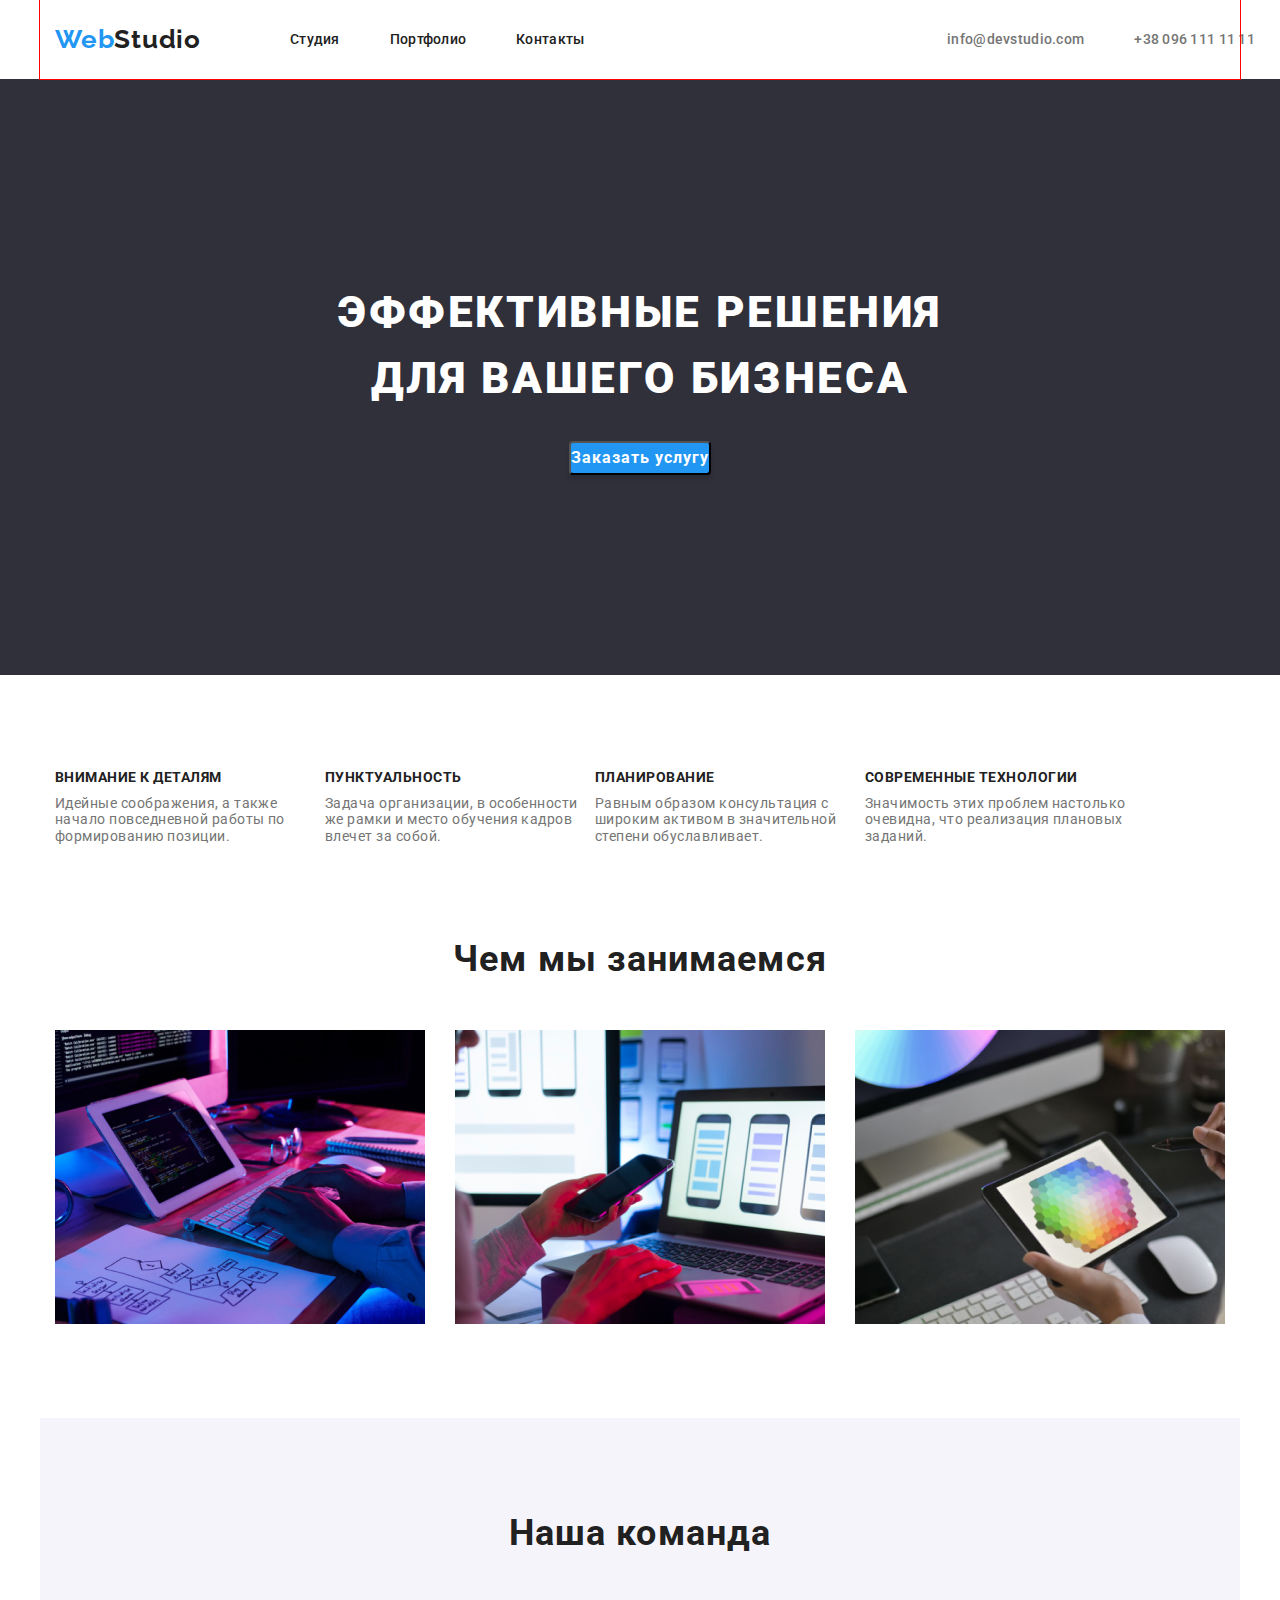
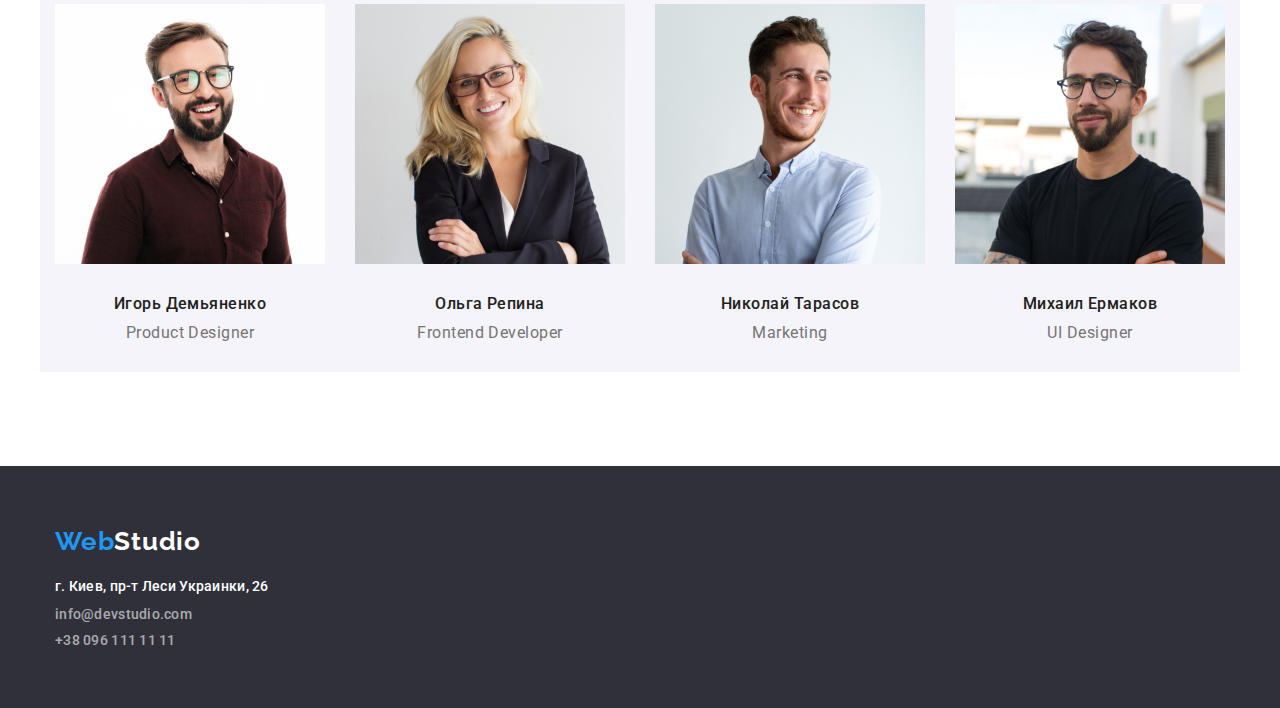
<file: index.html>
<!DOCTYPE html>
<html lang="ru">

<head>
  <meta charset="UTF-8">
  <meta name="viewport" content="width=device-width, initial-scale=1.0">
  <title lang="en">webstudio</title>
  <link href="https://fonts.googleapis.com/css2?family=Raleway:wght@700&family=Roboto:wght@400;500;700;900&display=swap"
    rel="stylesheet">
  <link rel="stylesheet" href="https://cdnjs.cloudflare.com/ajax/libs/modern-normalize/1.0.0/modern-normalize.css" />
  <link rel="stylesheet" href="./css/styles.css">

</head>

<body class="body">
  <header class="header">
    <div class="container">
      <!--Навигация сайта-->
      <nav class="nav">
        <a href="./index.html" class="link">
          <p class="logo">Web<span class="span-logo">Studio</span></p>
        </a>
        <!--логотип будет рисунком-->
        <ul class="nav">
          <li class="list-item"><a href="/" class="link text-nav text-nav-color">Студия</a></li>
          <li class="list-item"><a href="./portfolio.html" class="link text-nav text-nav-color">Портфолио</a></li>
          <li class="list-item"><a href="" class="link text-nav text-nav-color">Контакты</a></li>
        </ul>
      </nav>
      <!--Контакты-->
      <address class="address">
        <ul class="address-item">
          <li class="list address-list-item"><a href="mailto:info@devstudio.com"
              class="link text-nav contact-color">info@devstudio.com</a>
          </li>
          <li class="list address-list-item"><a href="tel:+380961111111" class="link text-nav contact-color">+38 096 111
              11 11</a></li>
        </ul>
      </address>
    </div>
  </header>


  <main>
    <!--Эффективные решения для вашего бизнеса HERO -->
    <section class="hero">
      <div class="container">
        <h1 class="hero-title">Эффективные решения для вашего бизнеса</h1>
        <button type="button" class="btn">
          Заказать услугу
        </button>
      </div>

    </section>
    <!--Приимущества (стиль работы) ADVANTAGE-->
    <section>
      <H2 class="hidden-section-title">Приимущества (стиль работы) ЗАГОЛОВОК БУДЕТ СКРЫТ
        ПОЗЖЕ ЧЕРЕЗ CSS</H2>
      <div class="container advantage">
        <!--заголовок будет скрыт позже через CSS-->

        <ul class="advantage-section">
          <li class="list advantage-section-item">
            <h3 class="advantage-section-title">Внимание к деталям</h3>
            <p class="section-item">Идейные соображения, а также начало повседневной работы по формированию позиции.</p>
          </li>
          <li class="list advantage-section-item">
            <h3 class="advantage-section-title">Пунктуальность</h3>
            <p class="section-item">Задача организации, в особенности же рамки и место обучения кадров влечет за собой.
            </p>
          </li>
          <li class="list advantage-section-item">
            <h3 class="advantage-section-title">Планирование</h3>
            <p class="section-item">Равным образом консультация с широким активом в значительной степени обуславливает.
            </p>
          </li>
          <li class="list advantage-section-item">
            <h3 class="advantage-section-title">Современные технологии</h3>
            <p class="section-item">Значимость этих проблем настолько очевидна, что реализация плановых заданий.</p>
          </li>
        </ul>
      </div>

    </section>
    <!--Чем мы занимаемся WHAT WE DO-->
    <section class="whatwedo">
      <h2 class="title text-common container whatwedo-title">Чем мы занимаемся</h2>

      <ul class="container whatwedo-list">
        <li class="list whatwedo-item">
          <img src="./images/box1.png" alt="программист печатает код" width="370">
        </li>
        <li class="list whatwedo-item">
          <img src="./images/box2.png" alt="девушка держит телефон перед экраном ноутбука" width="370">
        </li>
        <li class="list whatwedo-item">
          <img src="./images/box3.png" alt="девушка выбирает цвета на планшете" width="370">
        </li>
      </ul>

    </section>
    <!-- Наша команда TEAM-->
    <section class="container team">
      <h2 class="title text-common primary-team-title">Наша команда</h2>
      <ul class="team-list">
        <li class="list team-list-item">
          <img class="team-img" src="./images/teamcard1.jpg" alt="Игорь Демьяненко" width="270">
          <h3 class="text-common team-title team-text">Игорь Демьяненко</h3>
          <p lang="en" class="text-common team-text team-item">Product Designer</p>
        </li>
        <li class="list team-list-item">
          <img class="team-img" src="./images/teamcard2.jpg" alt="Ольга Репина" width="270">
          <h3 class="text-common team-title team-text">Ольга Репина</h3>
          <p lang="en" class="text-common team-text team-item">Frontend Developer</p>
        </li>
        <li class="list team-list-item">
          <img class="team-img" src="./images/teamcard3.jpg" alt="Николай Тарасов" width="270">
          <h3 class="text-common team-title team-text">Николай Тарасов</h3>
          <p lang="en" class="text-common team-text team-item">Marketing</p>
        </li>
        <li class="list team-list-item">
          <img class="team-img" src="./images/teamcard4.jpg" alt="Михаил Ермаков" width="270">
          <h3 class="text-common team-title team-text">Михаил Ермаков</h3>
          <p lang="en" class="text-common team-text team-item">UI Designer</p>
        </li>
      </ul>
    </section>
  </main>
  <!--Контактная информация FOOTER-->
  <footer class="footer">
    <!--логотип будет рисунком-->
    <div class="container footer-section">
      <a href="./index.html" class="link">
        <p class="logo logo-footer">Web<span class="span-logo-footer">Studio</span></p>
      </a>
      <address>
        <ul class="footer-adsress">
          <li class="list footer-list-item"><a href="https://goo.gl/maps/oLF53C2D6kYeBcpo7" target="_blank"
              class="link text-nav map-text">
              г. Киев, пр-т Леси Украинки, 26</a></li>
          <li class="list footer-list-item"><a href="mailto:info@devstudio.com"
              class="link text-nav contact-color footer-contact-color">info@devstudio.com</a></li>
          <li class="list footer-list-item footer-adsress"><a href="tel:+380961111111"
              class="link text-nav contact-color footer-contact-color">+38 096
              111 11 11</a></li>
        </ul>
      </address>

    </div>

  </footer>
</body>

</html>
</file>
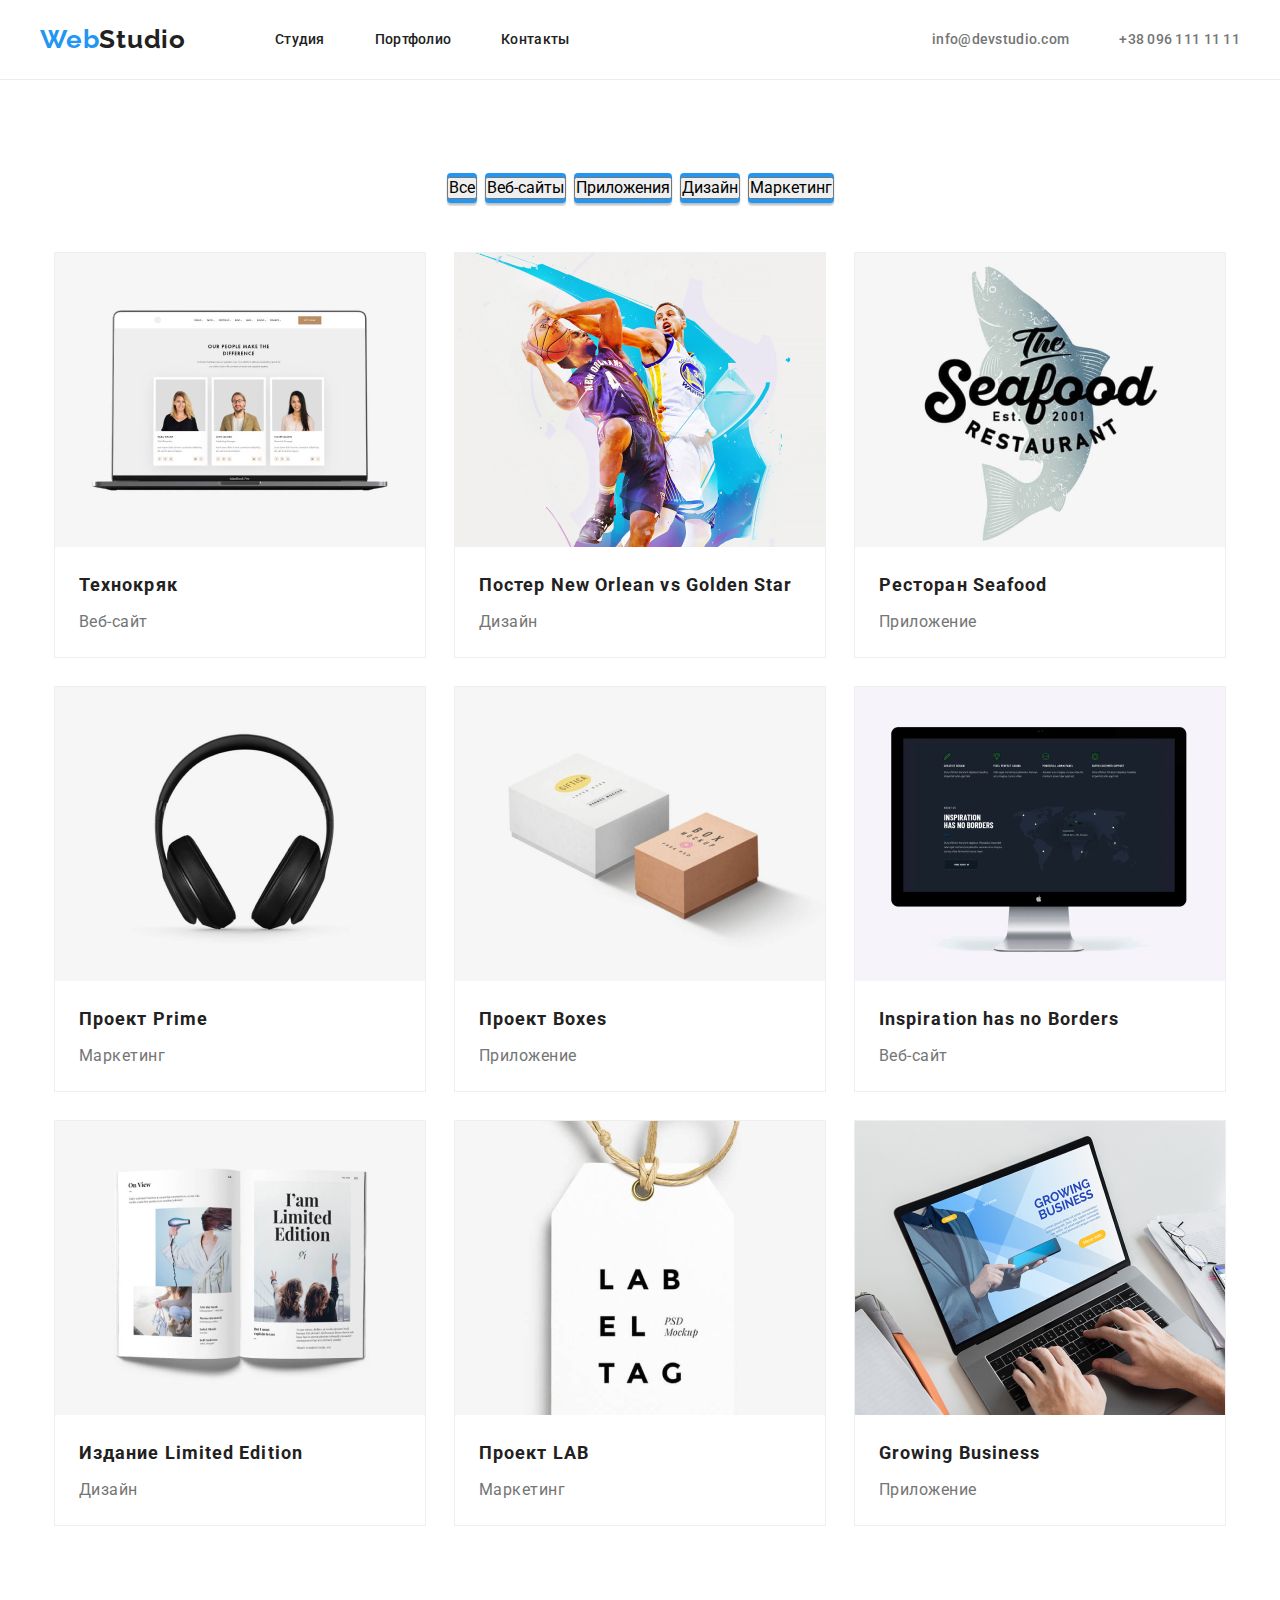
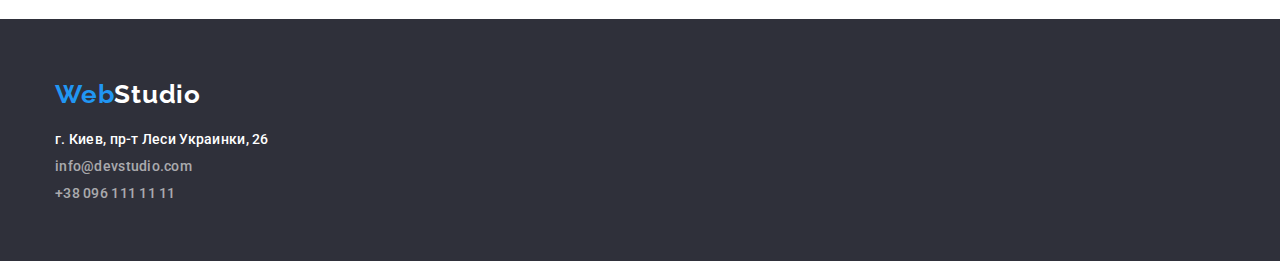
<file: portfolio.html>
<!DOCTYPE html>
<html lang="ru">

<head>
  <meta charset="UTF-8">
  <meta name="viewport" content="width=device-width, initial-scale=1.0">
  <title lang="en">webstudio</title>
  <link href="https://fonts.googleapis.com/css2?family=Raleway:wght@700&family=Roboto:wght@400;500;700;900&display=swap"
    rel="stylesheet">
  <link rel="stylesheet" href="https://cdnjs.cloudflare.com/ajax/libs/modern-normalize/1.0.0/modern-normalize.css" />
  <link rel="stylesheet" href="./css/styles.css">

</head>

<body class="body">
  <header class="header-portfolio">
    <div class="container">
      <!--Навигация сайта-->
      <nav class="nav">
        <a href="./index.html" class="link">
          <p class="logo">Web<span class="span-logo">Studio</span></p>
        </a>
        <!--логотип будет рисунком-->
        <ul class="nav">
          <li class="list-item"><a href="/" class="link text-nav text-nav-color">Студия</a></li>
          <li class="list-item"><a href="./portfolio.html" class="link text-nav text-nav-color">Портфолио</a></li>
          <li class="list-item"><a href="" class="link text-nav text-nav-color">Контакты</a></li>
        </ul>
      </nav>
      <!--Контакты-->
      <address class="address">
        <ul class="address-item">
          <li class="list address-list-item"><a href="mailto:info@devstudio.com"
              class="link text-nav contact-color">info@devstudio.com</a>
          </li>
          <li class="list address-list-item"><a href="tel:+380961111111" class="link text-nav contact-color">+38 096 111
              11 11</a></li>
        </ul>
      </address>
    </div>
  </header>

  <section>
    <div class="container">
      <h1 class="hidden-section-title">Портфолио</h1>
      <ul class="flex-container-btn">
        <li class="list portfolio-btn flex-container-btn-item">
          <button type="button">Все</button>
        </li>
        <li class="list portfolio-btn flex-container-btn-item">
          <button type="button">Веб-сайты</button>
        </li>
        <li class="list portfolio-btn flex-container-btn-item">
          <button type="button">Приложения</button>
        </li>
        <li class="list portfolio-btn flex-container-btn-item">
          <button type="button">Дизайн</button>
        </li>
        <li class="list portfolio-btn flex-container-btn-item">
          <button type="button">Маркетинг</button>
        </li>
      </ul>
    </div>

    <div class="container">
      <ul class="flex-container">
        <li class="list flex-container-item">
          <img class="img-portfolio-item" src="./images/portfolio/img-1.jpg"
            alt="на экране макбука фотографии двух женщин и мужчины с описанием их профилей">
          <h2 class="portfolio-title">Технокряк</h2>
          <p class="portfolio-item portfolio-text-common">Веб-сайт</p>
        </li>
        <li class="list flex-container-item">
          <img class="img-portfolio-item" src="./images/portfolio/img-2.jpg" alt="два баскетболиста боряться за мячь">
          <h2 class="portfolio-title">Постер <span lang="en">New Orlean vs Golden Star</span></h2>
          <p class="portfolio-item portfolio-text-common">Дизайн</p>
        </li>
        <li class="list flex-container-item">
          <img class="img-portfolio-item" src="./images/portfolio/img-3.jpg" alt="логотип компании с рисунком рыбы">
          <h2 class="portfolio-title">Ресторан <span lang="en">Seafood</span></h2>
          <p class="portfolio-item portfolio-text-common">Приложение</p>
        </li>
        <li class="list flex-container-item">
          <img class="img-portfolio-item" src="./images/portfolio/img-4.jpg" alt="большие наушники">
          <h2 class="portfolio-title">Проект <span lang="en">Prime</span></h2>
          <p class="portfolio-item portfolio-text-common">Маркетинг</p>
        </li>
        <li class="list flex-container-item">
          <img class="img-portfolio-item" src="./images/portfolio/img-5.jpg"
            alt="две рядомстоящие коробочки разных размеров">
          <h2 class="portfolio-title">Проект <span lang="en">Boxes</span></h2>
          <p class="portfolio-item portfolio-text-common">Приложение</p>
        </li>
        <li class="list flex-container-item">
          <img class="img-portfolio-item" src="./images/portfolio/img-6.jpg" alt="на экране монитора карта мира">
          <h2 lang="en" class="portfolio-title">Inspiration has no Borders</h2>
          <p class="portfolio-item portfolio-text-common">Веб-сайт</p>
        </li>
        <li class="list flex-container-item">
          <img class="img-portfolio-item" src="./images/portfolio/img-7.jpg"
            alt="открытая книга с тремя фото и описанием">
          <h2 class="portfolio-title">Издание <span lang="en">Limited Edition</span></h2>
          <p class="portfolio-item portfolio-text-common">Дизайн</p>
        </li>
        <li class="list flex-container-item">
          <img class="img-portfolio-item" src="./images/portfolio/img-8.jpg" alt="бумажный ярлык на веревочке">
          <h2 class="portfolio-title">Проект <span lang="en">LAB</span></h2>
          <p class="portfolio-item portfolio-text-common">Маркетинг</p>
        </li>
        <li class="list flex-container-item">
          <img class="img-portfolio-item" src="./images/portfolio/img-9.jpg" alt="человек печатает что-то на ноутбуке">
          <h2 lang="en" class="portfolio-title">Growing Business</h2>
          <p class="portfolio-item portfolio-text-common">Приложение</p>
        </li>
      </ul>
    </div>
  </section>
  <!--Контактная информация FOOTER-->
  <footer class="footer">
    <!--логотип будет рисунком-->
    <div class="container footer-section">
      <a href="./index.html" class="link">
        <p class="logo logo-footer">Web<span class="span-logo-footer">Studio</span></p>
      </a>
      <address>
        <ul class="footer-adsress">
          <li class="list footer-list-item"><a href="https://goo.gl/maps/oLF53C2D6kYeBcpo7" target="_blank"
              class="link text-nav map-text">
              г. Киев, пр-т Леси Украинки, 26</a></li>
          <li class="list footer-list-item"><a href="mailto:info@devstudio.com"
              class="link text-nav contact-color footer-contact-color">info@devstudio.com</a></li>
          <li class="list footer-list-item footer-adsress"><a href="tel:+380961111111"
              class="link text-nav contact-color footer-contact-color">+38 096
              111 11 11</a></li>
        </ul>
      </address>

    </div>

  </footer>
</body>

</html>
</file>
<file: css/styles.css>
:root {
--accent-color: #2196F3;
--main-font-color: #212121;
--secondary-font-color: #757575;
--text-dark-theme-color: #FFFFFF;
--text-backgrond-color-dark: #2F303A;
}

*,
*::before,
*::after {
  margin: 0;
  padding: 0;
  box-sizing: border-box;
}

img {
  display: block;
}



/* ===========  COMPONENT  =========== */
body {
  font-family: "Roboto", sans-serif;
  font-style: normal;
  }

  .list {
    list-style: none;
  }
  .list-item {
    list-style: none;
  }

  .link {
    text-decoration: none;
  }
.link:hover,
.link:focus {
  color: var(--accent-color);
}
.title {
font-weight: 700;
font-size: 36px;
line-height: 1.167;
color: var(--main-font-color);
}
.text-common {
  text-align: center;
  letter-spacing: 0.03em;
}

.container {
  width: 1200px;
  padding: 0 15px;
  margin: 0 auto;
}
/* ===========  END COMPONENT  =========== */

/* ===========  HEADER  =========== */
.header {
    width: 1200px;
    padding: 0 15px;
    margin: 0 auto;
    outline: 1px solid red;
}

.header .container {
  display: flex;
  align-items: center;
  padding: 24px 0px;
}
.header-portfolio {
  padding: 0 15px;
  margin: 0 auto;
  outline: 1px solid #ECECEC;
}
.header-portfolio .container {
  display: flex;
  align-items: center;
  padding: 24px 0px;
}

.nav {
  display: flex;
  align-items: center;
}

.logo {
  font-family: Raleway;
  font-style: normal;
  font-weight: 700;
  font-size: 26px;
  line-height: 1.192;
  letter-spacing: 0.03em;
  color: var(--accent-color);

}
a .logo {
  margin-left: 0px;
  margin-right: 90px;
  max-width: 145px;
  /* в макете стоит 93 пикселя. я округлил до 90, как рекомендовал Лёша */
}

.nav .list-item:not(:last-child) {
margin-right: 50px;
}

.span-logo {
  color: var(--main-font-color);
}
.text-nav {
  font-weight: 500;
  font-style: normal;
  font-size: 14px;
  line-height: 1.143;
  letter-spacing: 0.02em;
}
.text-nav-color {
  color: var(--main-font-color);
}
.contact-color {
  color: var(--secondary-font-color);
}
.container .address-item {
  display: flex;
  align-items: center;
}
.address {
  margin-left: auto;
}

.address-list-item:not(:last-child) {
margin-right: 50px;
}
/* ===========  END HEADER  =========== */

/* ===========  HERO  =========== */
.hero {
  background-color: var(--text-backgrond-color-dark);
  text-align: center;
  width: auto;
}
.hero .container {

  padding: 0 15px;
  margin: 0 auto;

}


.hero-title {
font-weight: 900;
font-size: 44px;
line-height: 1.5;
letter-spacing: 0.06em;
text-transform: uppercase;
color: var(--text-dark-theme-color);
padding: 200px 252px 30px;
}

.btn {
color: var(--text-dark-theme-color);
background-color: var(--accent-color);
font-weight: 700;
font-size: 16px;
line-height: 1.875;
letter-spacing: 0.06em;
box-shadow: 0px 4px 4px rgba(0, 0, 0, 0.15);
border-radius: 4px;
margin-bottom: 200px;
}

.btn .container {
  width: 1170px;
  padding: 0 15px;
  margin: 0 auto;
}
/* ===========  END HERO  =========== */

/* ===========  ADVANTAGE  =========== */
.hidden-section-title {
display: none;
}

.advantage {
  display: flex;

}

.advantage-section {
  display: flex;
  padding-top: 94px;
  padding-bottom: 94px;
}

.advantage-section-item {
  letter-spacing: 0.03em;
}
.advantage-section:not(:last-child) {
  margin-right: 30px;
}
.advantage-section-title {
  font-weight: 700;
  font-size: 14px;
  line-height: 1.143;
  text-transform: uppercase;
  color: var(--main-font-color);
  margin-bottom: 10px;
}
.section-item {
  font-weight: 400;
  font-size: 14px;
  line-height: 1.174;
  color: var(--secondary-font-color);
  max-width: 270px;
}
/* ===========  END ADVANTAGE  =========== */

/* ===========  WHAT WE DO  =========== */
.whatwedo-title {
  margin-bottom: 50px;
}

.whatwedo {
margin-bottom: 94px;
}
.whatwedo-section {
  outline: 1px solid tomato;
}

.whatwedo-list {
  display: flex;
}
.whatwedo-item:not(:last-child) {
  margin-right: 30px;
}
/* ===========  END WHAT WE DO  =========== */

/* ===========  TEAM  =========== */
.team {
  padding-top: 94px;
  background: #F5F4FA;
}

.primary-team-title {
margin-bottom: 50px;
}
.team-list {
  display: flex;
  margin-bottom: 94px;
}
.team-list-item:not(:last-child) {
  margin-right: 30px;
}
.team-img {
  margin-bottom: 30px;
}
.team-title {
  font-weight: 500;
  font-size: 16px;
  line-height: 1.187;
  color: var(--main-font-color);
  margin-bottom: 10px;
}
.team-text {
  font-size: 16px;
  line-height: 1.187;
}
.team-item {
  font-weight: 400;
  color: var(--secondary-font-color);
  margin-bottom: 30px;
}
/* ===========  END TEAM  =========== */

/* ===========  FOOTER  =========== */
.footer-section {
  padding-top: 60px;
}
.logo-footer {
  margin-bottom: 20px;
}

.footer {
  background-color: var(--text-backgrond-color-dark);
}
.footer-contact-color {
  color: rgba(255, 255, 255, 0.6);
}
.map-text {
  color: var(--text-dark-theme-color);
}
.span-logo-footer {
  color: var(--text-dark-theme-color);
}
.footer-adsress {
  display: flex;
  flex-direction: column;
  }
.footer-list-item:not(:last-child) {
  margin-bottom: 9px;
}
.footer-list-item:last-child {
  margin-bottom: 60px;
}
/* ===========  PORTFOLIO COMPONENT  =========== */
.portfolio-text-common {
font-size: 16px;
letter-spacing: 0.03em;
}

/* ===========  END PORTFOLIO COMPONENT  =========== */

/* ===========  PORTFOLIO BTN  =========== */
.portfolio-btn {
  font-weight: 400;
  font-size: 16px;
  line-height: 1.875;
  color: var(--main-font-color);
  background-color: #F5F4FA;
}
.portfolio-btn:hover,
.portfolio-btn:focus {
  background-color: var(--accent-color);
  color: var(--text-dark-theme-color);
}
/* ===========  END PORTFOLIO BTN  =========== */

/* ===========  PORTFOLIO SORT  =========== */
.flex-container {
  display: flex;
  flex-wrap: wrap;

  margin-bottom: 94px;
}

.flex-container-item {
  margin-right: 30px;
  margin-bottom: 30px;
  outline: 1px solid #EEEEEE;
}
.flex-container-item:nth-child(3n) {
  margin-right: 0px;
}
.flex-container-item:nth-last-child(-n+3) {
  margin-bottom: 0px;
}

.flex-container-btn {
  display: flex;
  flex-wrap: wrap;
  justify-content: center;
  padding-top: 94px;
  margin-bottom: 50px;
}

.flex-container-btn-item:not(:last-child) {
  margin-right: 8px;

}
.flex-container-btn-item {
  background: var(--accent-color);
  box-shadow: 0px 3px 1px rgba(0, 0, 0, 0.1), 0px 1px 2px
  rgba(0, 0, 0, 0.08), 0px 2px 2px
  rgba(0, 0, 0, 0.12);
  border-radius: 4px;
}

.portfolio-title {
  font-weight: 700;
  font-size: 18px;
  line-height: 2;
  letter-spacing: 0.06em;
  color: var(--main-font-color);
  padding-left: 24px;
  margin-bottom: 4px;
}
.portfolio-item {
  font-weight: 400;
  font-size: 16px;
  line-height: 1.875;
  color: var(--secondary-font-color);
  padding-left: 24px;
  margin-bottom: 20px;
}

.img-portfolio-item {
  margin-bottom: 20px;
}

/* ===========  END PORTFOLIO SORT  =========== */
</file>
